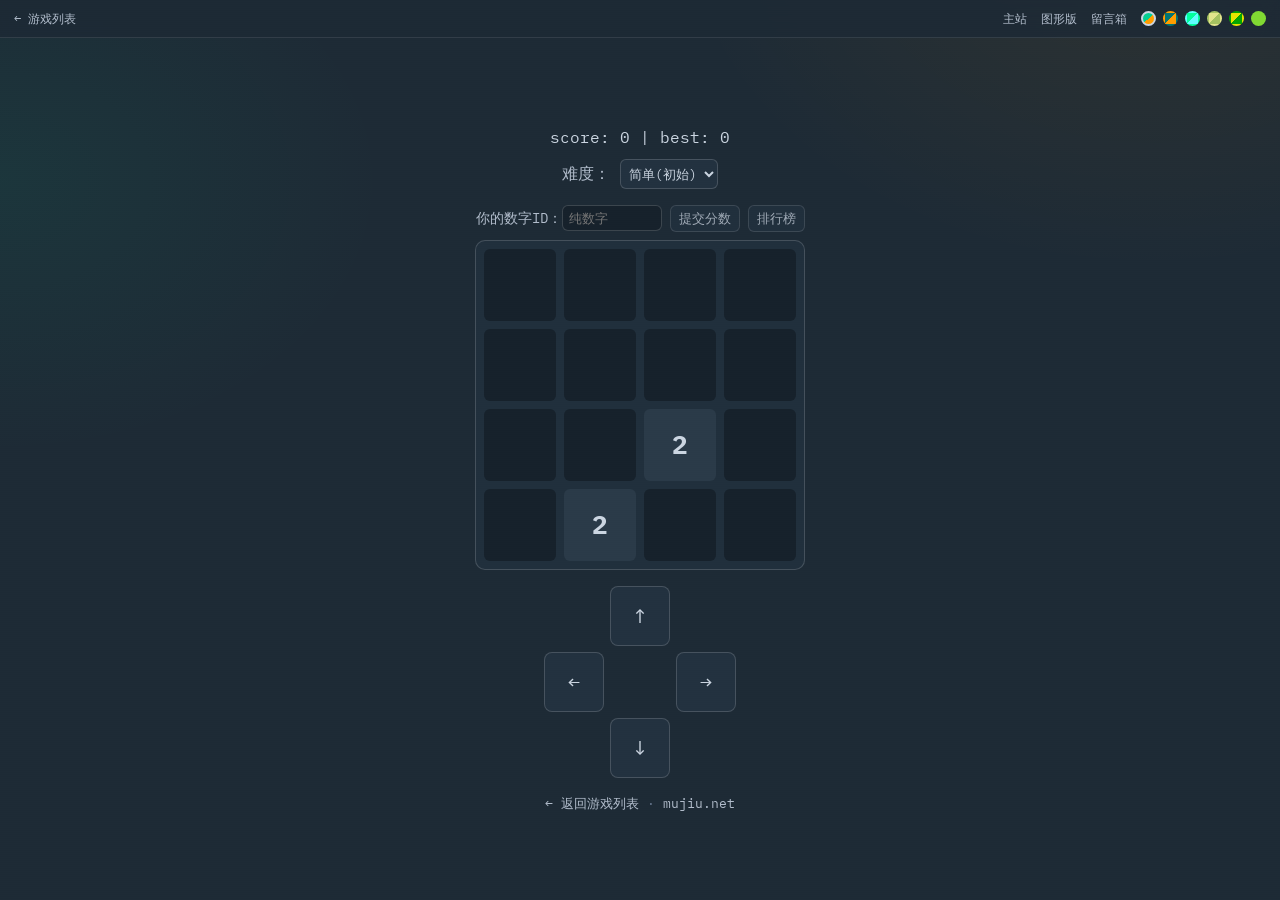
<file: 2048/index.html>
<!DOCTYPE html>
<html lang="zh-CN">
<head>
<meta charset="UTF-8">
<meta name="viewport" content="width=device-width, initial-scale=1.0, maximum-scale=1.0, user-scalable=no">
<title>2048 | visitor@game.mujiu.net</title>
<link rel="preconnect" href="https://fonts.googleapis.com">
<link rel="preconnect" href="https://fonts.gstatic.com" crossorigin>
<link rel="stylesheet" href="/theme.css?v=20260924">
<style>
*{margin:0;padding:0;box-sizing:border-box}
body{min-height:100vh;display:flex;flex-direction:column;align-items:center;justify-content:center;padding:56px 1rem 1rem}
.info{margin-bottom:.5rem;text-align:center}
.difficulty{margin-bottom:.5rem;color:var(--text-200)}
.difficulty select{background:var(--panel);color:var(--text-100);border:1px solid var(--line-strong);padding:4px;border-radius:6px;font-family:inherit}
.rank-area{margin:.5rem 0;font-size:14px;color:var(--text-200)}
.rank-area input{background:var(--body-2);color:var(--text-100);border:1px solid var(--line-strong);padding:3px 6px;width:100px;border-radius:6px;font-family:inherit}
.rank-area button{background:var(--panel);color:var(--text-100);border:1px solid var(--line-strong);padding:3px 8px;cursor:pointer;opacity:.75;border-radius:6px;font-family:inherit}
#board{display:grid;gap:8px;background:color-mix(in srgb,var(--panel) 78%,transparent);border:1px solid var(--line-strong);padding:8px;margin:0 auto;border-radius:10px}
.cell{width:72px;height:72px;background:var(--body-2);border-radius:6px;display:flex;align-items:center;justify-content:center;font-size:26px;font-weight:bold;color:var(--text-100)}
.ctrl{margin-top:1rem;display:grid;grid-template-columns:repeat(3,60px);gap:6px}
.ctrl button{width:60px;height:60px;border:1px solid var(--line-strong);background:var(--panel);color:var(--text-100);font-size:20px;border-radius:8px;cursor:pointer;font-family:inherit;transition:border-color .16s,color .16s}
.ctrl button:hover{border-color:var(--primary);color:var(--primary)}
.back{margin-top:1rem;color:var(--text-300);font-size:13px}
.back a{color:var(--text-200);text-decoration:none}
.back a:hover{color:var(--primary)}
@media (max-width:420px){.cell{width:min(70px,calc((100vw - 76px)/4));height:min(70px,calc((100vw - 76px)/4));font-size:20px}}
</style>
<script src="/theme.js?v=20260924"></script>
</head>
<body>
<div class="mj-top">
  <a href="/">← 游戏列表</a>
  <span class="sp"><a href="https://mujiu.net">主站</a><a href="https://gui.mujiu.net">图形版</a><a href="https://ask.mujiu.net">留言箱</a></span>
</div>
<div class="info">score: <span id="score">0</span> | best: <span id="localBest">0</span></div>
<div class="difficulty">难度：
    <select id="diff">
        <option value="1">简单(初始)</option>
        <option value="2">普通</option>
        <option value="3">困难</option>
    </select>
</div>
<div class="rank-area">
    你的数字ID：<input type="text" id="uid" placeholder="纯数字" maxlength="12">
    <button id="submitScore" disabled>提交分数</button>
    <button id="showRank" disabled>排行榜</button>
</div>
<div id="board"></div>
<div class="ctrl">
<div></div><button data-dir="up">↑</button><div></div>
<button data-dir="left">←</button><div></div><button data-dir="right">→</button>
<div></div><button data-dir="down">↓</button><div></div>
</div>
<div class="back"><a href="/">← 返回游戏列表</a> · <a href="https://mujiu.net">mujiu.net</a></div>
<script>
const scoreEl=document.getElementById('score'), bestEl=document.getElementById('localBest');
const diffSel=document.getElementById('diff'), boardEl=document.getElementById('board');
const uidInput=document.getElementById('uid');
const KEY='2048_best';
let best=Number(localStorage.getItem(KEY))||0; bestEl.textContent=best;
if(localStorage.getItem('game_uid')) uidInput.value=localStorage.getItem('game_uid');
let grid=[],score=0,size=4,fourChance=0.1,gameOver=false;

function cfg(v){
  if(v==='1'){size=4;fourChance=0.10;}
  else if(v==='2'){size=4;fourChance=0.25;}
  else{size=5;fourChance=0.25;}
}
function newCell(){return 0;}
function build(){
  grid=Array.from({length:size},()=>Array(size).fill(0));
  boardEl.style.gridTemplateColumns=`repeat(${size},auto)`;
  boardEl.innerHTML='';
  for(let i=0;i<size*size;i++){const d=document.createElement('div');d.className='cell';boardEl.appendChild(d);}
}
function cellColor(v){
  if(v===0)return '';
  const m={'2':'#2a3a48','4':'#35485a','8':'#2c6b58','16':'#2f8a68','32':'#35a87c','64':'#0fae7f','128':'#05CE91','256':'#FF9D00','512':'#f08c00','1024':'#e07b00','2048':'#FFD166'};
  return m[v]||'#FFD166';
}
function render(){
  for(let i=0;i<size;i++)for(let j=0;j<size;j++){
    const d=boardEl.children[i*size+j];
    d.textContent=grid[i][j]||'';
    d.style.background=cellColor(grid[i][j]);
  }
}
function spawn(){
  const empty=[];
  for(let i=0;i<size;i++)for(let j=0;j<size;j++)if(!grid[i][j])empty.push([i,j]);
  if(!empty.length)return false;
  const p=empty[Math.floor(Math.random()*empty.length)];
  grid[p[0]][p[1]]=Math.random()<fourChance?4:2;
  return true;
}
function slide(row){
  const arr=row.filter(v=>v);
  for(let i=0;i<arr.length-1;i++){
    if(arr[i]===arr[i+1]){arr[i]*=2;arr.splice(i+1,1);score+=arr[i];scoreEl.textContent=score;if(score>best){best=score;localStorage.setItem(KEY,best);bestEl.textContent=best;}}
  }
  while(arr.length<size)arr.push(0);
  return arr;
}
function move(dir){
  let moved=false;
  const before=JSON.stringify(grid);
  for(let k=0;k<size;k++){
    let row=[];
    for(let i=0;i<size;i++){
      const v = dir==='left'?grid[k][i]:dir==='right'?grid[k][size-1-i]:dir==='up'?grid[i][k]:grid[size-1-i][k];
      row.push(v);
    }
    row=slide(row);
    for(let i=0;i<size;i++){
      const v=row[i];
      if(dir==='left')grid[k][i]=v;else if(dir==='right')grid[k][size-1-i]=v;else if(dir==='up')grid[i][k]=v;else grid[size-1-i][k]=v;
    }
  }
  if(JSON.stringify(grid)!==before)moved=true;
  return moved;
}
function canMove(){
  for(let i=0;i<size;i++)for(let j=0;j<size;j++){
    if(!grid[i][j])return true;
    if(j+1<size&&grid[i][j]===grid[i][j+1])return true;
    if(i+1<size&&grid[i][j]===grid[i+1][j])return true;
  }
  return false;
}
function restart(){
  cfg(diffSel.value);score=0;scoreEl.textContent=0;gameOver=false;build();
  spawn();spawn();render();
}
function act(dir){
  if(gameOver)return;
  if(move(dir)){spawn();render();if(!canMove()){gameOver=true;alert('game over! refresh to restart');}}
  else render();
}
restart();
diffSel.onchange=restart;
document.querySelectorAll('[data-dir]').forEach(b=>b.onclick=()=>act(b.dataset.dir));
document.addEventListener('keydown',e=>{
  const m={ArrowUp:'up',ArrowDown:'down',ArrowLeft:'left',ArrowRight:'right'};
  if(m[e.key]){e.preventDefault();act(m[e.key]);}
});
let tsx=0,tsy=0;
document.addEventListener('touchstart',e=>{const t=e.touches[0];tsx=t.clientX;tsy=t.clientY;},{passive:true});
document.addEventListener('touchend',e=>{
  const t=e.changedTouches[0];
  const dx=t.clientX-tsx, dy=t.clientY-tsy;
  if(Math.abs(dx)<24&&Math.abs(dy)<24)return;
  act(Math.abs(dx)>Math.abs(dy)?(dx>0?'right':'left'):(dy>0?'down':'up'));
},{passive:true});
</script>
</body>
</html>
</file>
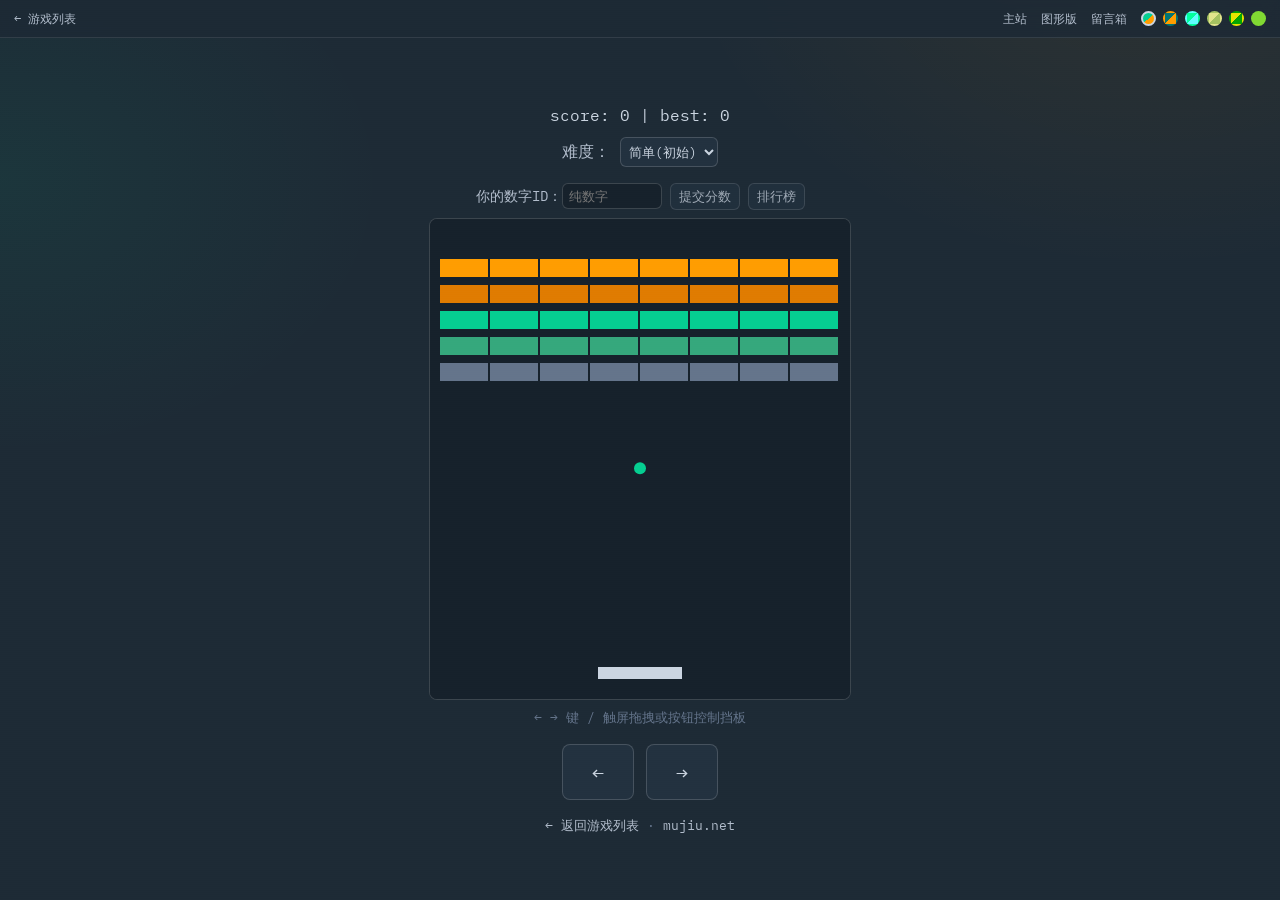
<file: breakout/index.html>
<!DOCTYPE html>
<html lang="zh-CN">
<head>
<meta charset="UTF-8">
<meta name="viewport" content="width=device-width, initial-scale=1.0, maximum-scale=1.0, user-scalable=no">
<title>breakout | visitor@game.mujiu.net</title>
<link rel="preconnect" href="https://fonts.googleapis.com">
<link rel="preconnect" href="https://fonts.gstatic.com" crossorigin>
<link rel="stylesheet" href="/theme.css?v=20260924">
<style>
*{margin:0;padding:0;box-sizing:border-box}
body{min-height:100vh;display:flex;flex-direction:column;align-items:center;justify-content:center;padding:56px 1rem 1rem;touch-action:manipulation}
#game{border:1px solid var(--line-strong);background:var(--body-2);max-width:100%;cursor:pointer;touch-action:none;border-radius:8px}
.info{margin-bottom:.5rem;text-align:center}
.difficulty{margin-bottom:.5rem;color:var(--text-200)}
.difficulty select{background:var(--panel);color:var(--text-100);border:1px solid var(--line-strong);padding:4px;border-radius:6px;font-family:inherit}
.rank-area{margin:.5rem 0;font-size:14px;color:var(--text-200)}
.rank-area input{background:var(--body-2);color:var(--text-100);border:1px solid var(--line-strong);padding:3px 6px;width:100px;border-radius:6px;font-family:inherit}
.rank-area button{background:var(--panel);color:var(--text-100);border:1px solid var(--line-strong);padding:3px 8px;cursor:pointer;opacity:.75;border-radius:6px;font-family:inherit}
.tip{margin-top:.5rem;color:var(--text-300);font-size:13px}
.ctrl{margin-top:1rem;display:grid;grid-template-columns:repeat(2,72px);gap:12px}
.ctrl button{width:72px;height:56px;border:1px solid var(--line-strong);background:var(--panel);color:var(--text-100);font-size:20px;border-radius:8px;cursor:pointer;font-family:inherit;transition:border-color .16s,color .16s}
.ctrl button:hover{border-color:var(--primary);color:var(--primary)}
.back{margin-top:1rem;color:var(--text-300);font-size:13px}
.back a{color:var(--text-200);text-decoration:none}
.back a:hover{color:var(--primary)}
</style>
<script src="/theme.js?v=20260924"></script>
</head>
<body>
<div class="mj-top">
  <a href="/">← 游戏列表</a>
  <span class="sp"><a href="https://mujiu.net">主站</a><a href="https://gui.mujiu.net">图形版</a><a href="https://ask.mujiu.net">留言箱</a></span>
</div>
<div class="info">score: <span id="score">0</span> | best: <span id="localBest">0</span></div>
<div class="difficulty">难度：
    <select id="diff">
        <option value="1">简单(初始)</option>
        <option value="2">普通</option>
        <option value="3">困难</option>
    </select>
</div>
<div class="rank-area">
    你的数字ID：<input type="text" id="uid" placeholder="纯数字" maxlength="12">
    <button id="submitScore" disabled>提交分数</button>
    <button id="showRank" disabled>排行榜</button>
</div>
<canvas id="game"></canvas>
<div class="tip">← → 键 / 触屏拖拽或按钮控制挡板</div>
<div class="ctrl">
<button data-op="left">←</button>
<button data-op="right">→</button>
</div>
<div class="back"><a href="/">← 返回游戏列表</a> · <a href="https://mujiu.net">mujiu.net</a></div>
<script>
const canvas=document.getElementById('game'),ctx=canvas.getContext('2d');
const scoreEl=document.getElementById('score'),bestEl=document.getElementById('localBest');
const diffSel=document.getElementById('diff'),uidInput=document.getElementById('uid');
const KEY='breakout_best';
let best=Number(localStorage.getItem(KEY))||0;bestEl.textContent=best;
if(localStorage.getItem('game_uid'))uidInput.value=localStorage.getItem('game_uid');
const W=Math.min(420,window.innerWidth-24),H=480;
canvas.width=W;canvas.height=H;
const PW=84,PH=12,BR=6,ROWS=5,COLS=8;
const BW=(W-20)/COLS,BH=20;
let paddleX,ball,bricks,score,loop,speed,alive,won;
const BCOLORS=['#FF9D00','#e07b00','#05CE91','#35a87c','#64748b'];
function cfg(v){speed=v==='1'?2.4:v==='2'?3.3:4.2;}
function reset(){
  paddleX=(W-PW)/2;
  ball={x:W/2,y:H-70,vx:0,vy:-speed}; // 开局垂直向上，速度恒= speed
  bricks=[];
  for(let r=0;r<ROWS;r++)for(let c=0;c<COLS;c++)bricks.push({x:10+c*BW,y:40+r*(BH+6),w:BW-2,h:BH-2,alive:true,color:BCOLORS[r]});
  score=0;scoreEl.textContent=0;alive=true;won=false;
}
// 归一化：保证任意碰撞后球速幅值恒等于 speed，轨迹稳定不漂
function normalize(vx,vy){
  const m=Math.hypot(vx,vy)||1;
  return [vx/m*speed,vy/m*speed];
}
function saveBest(){if(score>best){best=score;localStorage.setItem(KEY,best);bestEl.textContent=best;}}
function update(){
  ball.x+=ball.vx;ball.y+=ball.vy;
  if(ball.x-BR<0){ball.x=BR;ball.vx=Math.abs(ball.vx);}
  if(ball.x+BR>W){ball.x=W-BR;ball.vx=-Math.abs(ball.vx);}
  if(ball.y-BR<0){ball.y=BR;ball.vy=Math.abs(ball.vy);}
  if(ball.y+BR>H){
    alive=false;clearInterval(loop);saveBest();
    alert('game over! refresh to restart');
    return;
  }
  // 挡板碰撞：角度限制在 ±60°，速度恒定
  if(ball.vy>0&&ball.y+BR>=H-PH-20&&ball.y+BR<=H-PH-8&&ball.x>=paddleX-BR&&ball.x<=paddleX+PW+BR){
    const rel=(ball.x-(paddleX+PW/2))/(PW/2); // -1..1
    const maxA=Math.PI/3;                     // 60°
    const ang=rel*maxA;
    ball.vx=speed*Math.sin(ang);
    ball.vy=-Math.abs(speed*Math.cos(ang));
  }
  // 砖块碰撞：反弹并保持速度恒定
  for(const b of bricks){
    if(!b.alive)continue;
    if(ball.x+BR>b.x&&ball.x-BR<b.x+b.w&&ball.y+BR>b.y&&ball.y-BR<b.y+b.h){
      b.alive=false;
      // 根据击打方向翻转
      const fromLeft=ball.vx>0,fromTop=ball.vy>0;
      ball.vy=-ball.vy;
      if(fromLeft!==fromTop===false){} // no-op placeholder
      const [nvx,nvy]=normalize(ball.vx,ball.vy);
      ball.vx=nvx;ball.vy=nvy;
      score+=10;scoreEl.textContent=score;saveBest();
    }
  }
  if(bricks.every(b=>!b.alive)){
    alive=false;clearInterval(loop);won=true;saveBest();
    alert('全部击碎！本局 '+score+' 分');
    return;
  }
}
function draw(){
  ctx.fillStyle='#16212b';ctx.fillRect(0,0,W,H);
  ctx.fillStyle='#cbd5e1';ctx.fillRect(paddleX,H-PH-20,PW,PH);
  ctx.fillStyle='#05CE91';ctx.beginPath();ctx.arc(ball.x,ball.y,BR,0,Math.PI*2);ctx.fill();
  bricks.forEach(b=>{if(b.alive){ctx.fillStyle=b.color;ctx.fillRect(b.x,b.y,b.w,b.h);}});
}
function tick(){update();draw();}
function start(){clearInterval(loop);cfg(diffSel.value);reset();draw();loop=setInterval(tick,1000/60);}
start();
diffSel.onchange=start;
function movePaddle(dir){paddleX+=dir;if(paddleX<0)paddleX=0;if(paddleX>W-PW)paddleX=W-PW;}
document.addEventListener('keydown',e=>{
  if(e.key==='ArrowLeft')movePaddle(-18);
  if(e.key==='ArrowRight')movePaddle(18);
});
document.querySelectorAll('[data-op]').forEach(b=>{
  b.addEventListener('pointerdown',()=>{
    const step=b.dataset.op==='left'?-14:14;
    const iv=setInterval(()=>movePaddle(step),40);
    const stop=()=>clearInterval(iv);
    b.addEventListener('pointerup',stop,{once:true});
    b.addEventListener('pointerleave',stop,{once:true});
  });
});
let drag=false;
canvas.addEventListener('pointerdown',e=>{drag=true;});
window.addEventListener('pointermove',e=>{
  if(!drag)return;
  const rect=canvas.getBoundingClientRect();
  const mx=(e.clientX-rect.left)*(W/rect.width);
  paddleX=mx-PW/2;
  if(paddleX<0)paddleX=0;if(paddleX>W-PW)paddleX=W-PW;
});
window.addEventListener('pointerup',()=>drag=false);
</script>
</body>
</html>
</file>
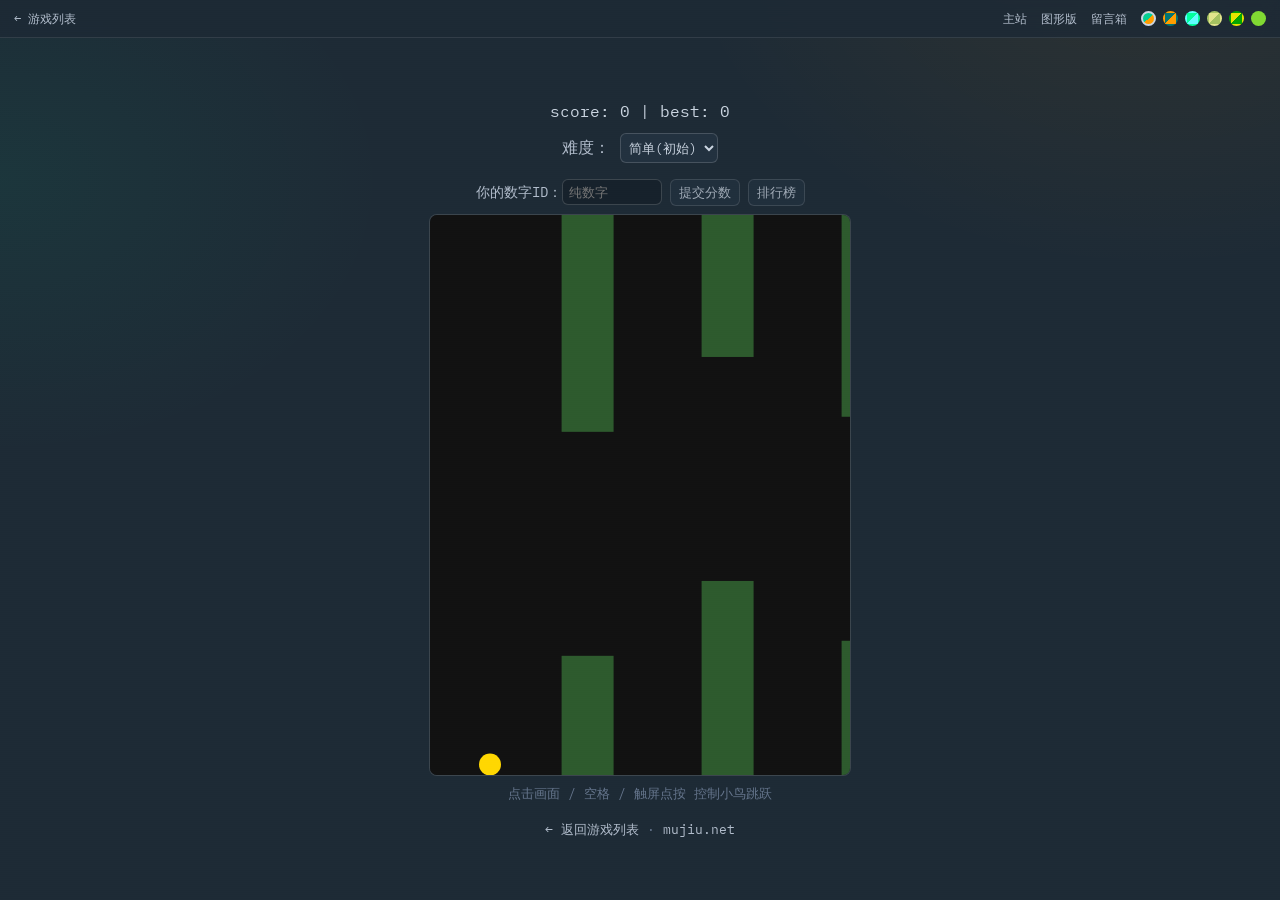
<file: flappy/index.html>
<!DOCTYPE html>
<html lang="zh-CN">
<head>
<meta charset="UTF-8">
<meta name="viewport" content="width=device-width, initial-scale=1.0, maximum-scale=1.0, user-scalable=no">
<title>flappy | visitor@game.mujiu.net</title>
<link rel="preconnect" href="https://fonts.googleapis.com">
<link rel="preconnect" href="https://fonts.gstatic.com" crossorigin>
<link rel="stylesheet" href="/theme.css?v=20260924">
<style>
*{margin:0;padding:0;box-sizing:border-box}
body{min-height:100vh;display:flex;flex-direction:column;align-items:center;justify-content:center;padding:56px 1rem 1rem;touch-action:manipulation}
#game{border:1px solid var(--line-strong);background:var(--body-2);max-width:100%;cursor:pointer;border-radius:8px}
.info{margin-bottom:.5rem;text-align:center}
.difficulty{margin-bottom:.5rem;color:var(--text-200)}
.difficulty select{background:var(--panel);color:var(--text-100);border:1px solid var(--line-strong);padding:4px;border-radius:6px;font-family:inherit}
.rank-area{margin:.5rem 0;font-size:14px;color:var(--text-200)}
.rank-area input{background:var(--body-2);color:var(--text-100);border:1px solid var(--line-strong);padding:3px 6px;width:100px;border-radius:6px;font-family:inherit}
.rank-area button{background:var(--panel);color:var(--text-100);border:1px solid var(--line-strong);padding:3px 8px;cursor:pointer;opacity:.75;border-radius:6px;font-family:inherit}
.tip{margin-top:.5rem;color:var(--text-300);font-size:13px}
.back{margin-top:1rem;color:var(--text-300);font-size:13px}
.back a{color:var(--text-200);text-decoration:none}
.back a:hover{color:var(--primary)}
</style>
<script src="/theme.js?v=20260924"></script>
</head>
<body>
<div class="mj-top">
  <a href="/">← 游戏列表</a>
  <span class="sp"><a href="https://mujiu.net">主站</a><a href="https://gui.mujiu.net">图形版</a><a href="https://ask.mujiu.net">留言箱</a></span>
</div>
<div class="info">score: <span id="score">0</span> | best: <span id="localBest">0</span></div>
<div class="difficulty">难度：
    <select id="diff">
        <option value="1">简单(初始)</option>
        <option value="2">普通</option>
        <option value="3">困难</option>
    </select>
</div>
<div class="rank-area">
    你的数字ID：<input type="text" id="uid" placeholder="纯数字" maxlength="12">
    <button id="submitScore" disabled>提交分数</button>
    <button id="showRank" disabled>排行榜</button>
</div>
<canvas id="game"></canvas>
<div class="tip">点击画面 / 空格 / 触屏点按 控制小鸟跳跃</div>
<div class="back"><a href="/">← 返回游戏列表</a> · <a href="https://mujiu.net">mujiu.net</a></div>
<script>
const canvas=document.getElementById('game'),ctx=canvas.getContext('2d');
const scoreEl=document.getElementById('score'),bestEl=document.getElementById('localBest');
const diffSel=document.getElementById('diff'),uidInput=document.getElementById('uid');
const KEY='flappy_best';
let best=Number(localStorage.getItem(KEY))||0;bestEl.textContent=best;
if(localStorage.getItem('game_uid'))uidInput.value=localStorage.getItem('game_uid');
const W=Math.min(420,window.innerWidth-24),H=Math.min(560,window.innerHeight-260);
canvas.width=W;canvas.height=H;
let bird, pipes, score, loop, speed, gap, gravity, jumpV, alive;
const PIPE_W=52;

// 难度配置：速度越来越快、缝越来越窄，但跳跃高度始终匹配缝隙，
// 保证任意难度下"钻缝"物理上都是可行的
function cfg(v){
  if(v==='1'){speed=1.6;gap=0.40;gravity=0.22;jumpV=-6.4;}
  else if(v==='2'){speed=2.2;gap=0.36;gravity=0.26;jumpV=-6.8;}
  else{speed=2.8;gap=0.32;gravity=0.29;jumpV=-7.2;}
}
function reset(){
  bird={x:60,y:H/2,vy:0,r:11};
  pipes=[];score=0;scoreEl.textContent=0;alive=true;
  for(let i=0;i<3;i++)pipes.push(newPipe(i*(W/3)+W/2));
}
function newPipe(x){
  const gw=H*gap;
  const top=Math.random()*(H-gw-80)+40;
  return {x,top,bottom:top+gw,scored:false};
}
function jump(){if(alive)bird.vy=jumpV;}
function update(){
  bird.vy+=gravity;bird.y+=bird.vy;
  pipes.forEach(p=>{p.x-=speed;
    if(!p.scored&&p.x+PIPE_W<bird.x){p.scored=true;score++;scoreEl.textContent=score;
      if(score>best){best=score;localStorage.setItem(KEY,best);bestEl.textContent=best;}}});
  if(pipes[pipes.length-1].x<W-120)pipes.push(newPipe(pipes[pipes.length-1].x+W/2));
  if(pipes[0].x+PIPE_W<0)pipes.shift();
  const hitGround=bird.y+bird.r>H-2;
  const hitCeil=bird.y-bird.r<0;
  let hitPipe=false;
  for(const p of pipes){
    if(bird.x+bird.r>p.x&&bird.x-bird.r<p.x+PIPE_W){
      if(bird.y-bird.r<p.top||bird.y+bird.r>p.bottom){hitPipe=true;break;}
    }
  }
  if(hitGround||hitCeil||hitPipe){
    alive=false;clearInterval(loop);
    if(score>best){best=score;localStorage.setItem(KEY,best);bestEl.textContent=best;}
    alert('game over! refresh to restart');
    return;
  }
}
function draw(){
  ctx.fillStyle='#111';ctx.fillRect(0,0,W,H);
  ctx.fillStyle='#2d5a2d';
  pipes.forEach(p=>{ctx.fillRect(p.x,0,PIPE_W,p.top);ctx.fillRect(p.x,p.bottom,PIPE_W,H-p.bottom);});
  ctx.fillStyle='#ffd700';ctx.beginPath();ctx.arc(bird.x,bird.y,bird.r,0,Math.PI*2);ctx.fill();
}
function tick(){update();draw();}
function start(){
  clearInterval(loop);cfg(diffSel.value);reset();draw();
  loop=setInterval(tick,1000/60);
}
start();
diffSel.onchange=start;
canvas.addEventListener('pointerdown',jump);
document.addEventListener('keydown',e=>{if(e.key===' '||e.key==='ArrowUp'){e.preventDefault();jump();}});
</script>
</body>
</html>
</file>
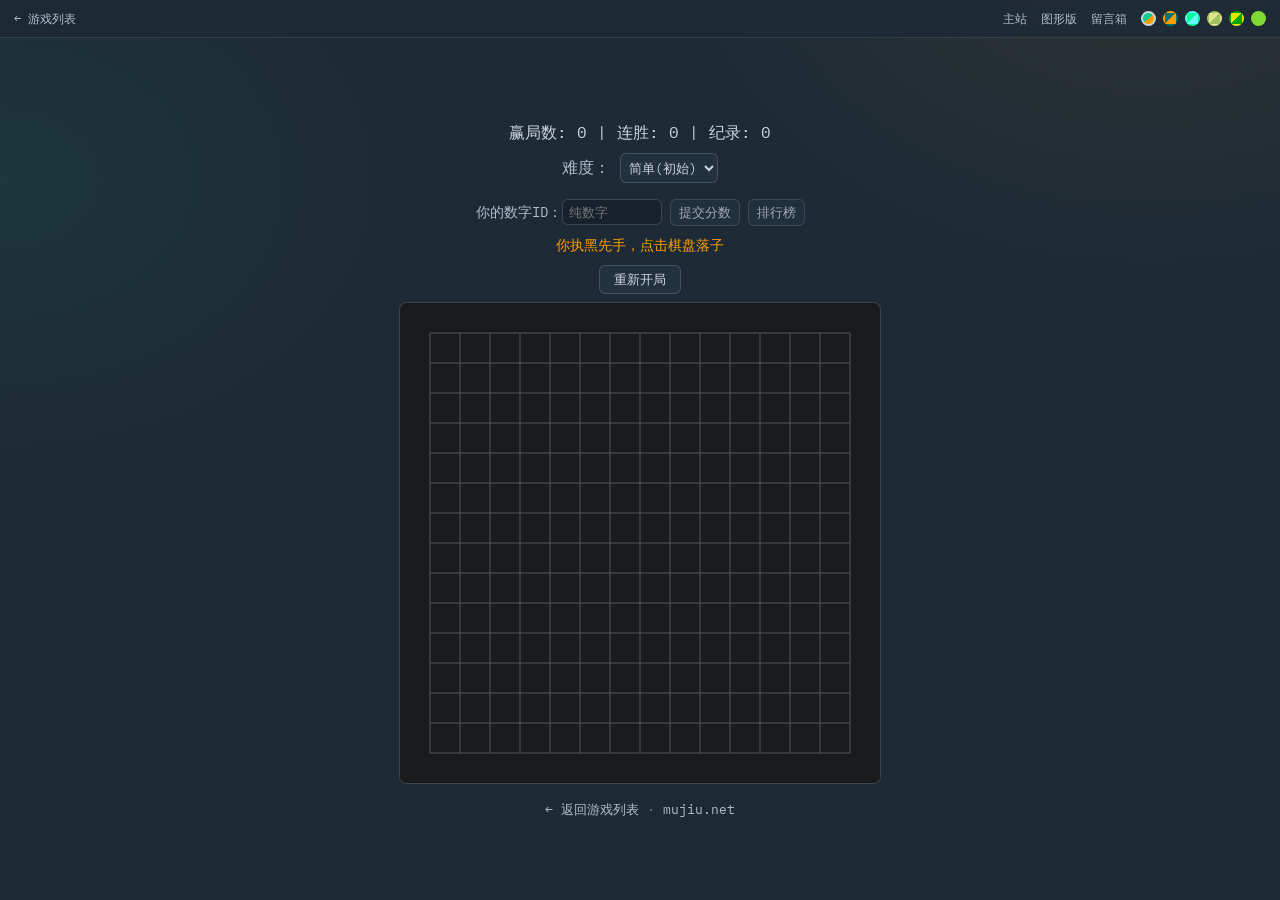
<file: gobang/index.html>
<!DOCTYPE html>
<html lang="zh-CN">
<head>
<meta charset="UTF-8">
<meta name="viewport" content="width=device-width, initial-scale=1.0, maximum-scale=1.0, user-scalable=no">
<title>gobang | visitor@game.mujiu.net</title>
<link rel="preconnect" href="https://fonts.googleapis.com">
<link rel="preconnect" href="https://fonts.gstatic.com" crossorigin>
<link rel="stylesheet" href="/theme.css?v=20260924">
<style>
*{margin:0;padding:0;box-sizing:border-box}
body{min-height:100vh;display:flex;flex-direction:column;align-items:center;justify-content:center;padding:56px 1rem 1rem;touch-action:manipulation}
#game{border:1px solid var(--line-strong);background:var(--body-2);max-width:100%;cursor:pointer;touch-action:none;border-radius:8px}
.info{margin-bottom:.5rem;text-align:center}
.difficulty{margin-bottom:.5rem;color:var(--text-200)}
.difficulty select{background:var(--panel);color:var(--text-100);border:1px solid var(--line-strong);padding:4px;border-radius:6px;font-family:inherit}
.rank-area{margin:.5rem 0;font-size:14px;color:var(--text-200)}
.rank-area input{background:var(--body-2);color:var(--text-100);border:1px solid var(--line-strong);padding:3px 6px;width:100px;border-radius:6px;font-family:inherit}
.rank-area button{background:var(--panel);color:var(--text-100);border:1px solid var(--line-strong);padding:3px 8px;cursor:pointer;opacity:.75;border-radius:6px;font-family:inherit}
.status{margin-bottom:.5rem;color:var(--secondary);font-size:14px}
.newbtn{margin-bottom:.5rem}
.newbtn button{background:var(--panel);color:var(--text-100);border:1px solid var(--line-strong);padding:4px 14px;cursor:pointer;border-radius:6px;font-family:inherit;transition:border-color .16s,color .16s}
.newbtn button:hover{border-color:var(--primary);color:var(--primary)}
.back{margin-top:1rem;color:var(--text-300);font-size:13px}
.back a{color:var(--text-200);text-decoration:none}
.back a:hover{color:var(--primary)}
</style>
<script src="/theme.js?v=20260924"></script>
</head>
<body>
<div class="mj-top">
  <a href="/">← 游戏列表</a>
  <span class="sp"><a href="https://mujiu.net">主站</a><a href="https://gui.mujiu.net">图形版</a><a href="https://ask.mujiu.net">留言箱</a></span>
</div>
<div class="info">赢局数: <span id="score">0</span> | 连胜: <span id="streak">0</span> | 纪录: <span id="localBest">0</span></div>
<div class="difficulty">难度：
    <select id="diff">
        <option value="1">简单(初始)</option>
        <option value="2">普通</option>
        <option value="3">困难</option>
        <option value="4">大师</option>
    </select>
</div>
<div class="rank-area">
    你的数字ID：<input type="text" id="uid" placeholder="纯数字" maxlength="12">
    <button id="submitScore" disabled>提交分数</button>
    <button id="showRank" disabled>排行榜</button>
</div>
<div class="status" id="status">你执黑先手，点击棋盘落子</div>
<div class="newbtn"><button id="newGame">重新开局</button></div>
<canvas id="game"></canvas>
<div class="back"><a href="/">← 返回游戏列表</a> · <a href="https://mujiu.net">mujiu.net</a></div>
<script>
const canvas=document.getElementById('game'),ctx=canvas.getContext('2d');
const scoreEl=document.getElementById('score'),bestEl=document.getElementById('localBest');
const streakEl=document.getElementById('streak');
const diffSel=document.getElementById('diff'),uidInput=document.getElementById('uid');
const statusEl=document.getElementById('status');
const KEY='gobang_streak';   // ✅ 现在纪录的是最高连胜
let best=Number(localStorage.getItem(KEY))||0;bestEl.textContent=best;
if(localStorage.getItem('game_uid'))uidInput.value=localStorage.getItem('game_uid');
const N=15;
const SIZE=Math.min(480,window.innerWidth-24);
const M=30,CELL=(SIZE-2*M)/(N-1);
canvas.width=SIZE;canvas.height=SIZE;
let board,turn,gameOver;
let wins=0,streak=0;         // ✅ 赢局数 + 当前连胜
function reset(){
  board=Array.from({length:N},()=>Array(N).fill(0));
  turn=1;gameOver=false;
  statusEl.textContent='你执黑先手，点击棋盘落子';
  draw();
}
function recordWin(){
  wins++;streak++;
  scoreEl.textContent=wins;streakEl.textContent=streak;
  if(streak>best){best=streak;localStorage.setItem(KEY,best);bestEl.textContent=best;}
}
function recordLose(){streak=0;streakEl.textContent=0;}
function draw(){
  ctx.fillStyle='#181a1c';ctx.fillRect(0,0,SIZE,SIZE);
  ctx.strokeStyle='#555';ctx.lineWidth=1;
  for(let i=0;i<N;i++){
    ctx.beginPath();ctx.moveTo(M+i*CELL,M);ctx.lineTo(M+i*CELL,SIZE-M);ctx.stroke();
    ctx.beginPath();ctx.moveTo(M,M+i*CELL);ctx.lineTo(SIZE-M,M+i*CELL);ctx.stroke();
  }
  for(let i=0;i<N;i++)for(let j=0;j<N;j++){
    if(board[i][j]===1){ctx.fillStyle='#fff';ctx.beginPath();ctx.arc(M+j*CELL,M+i*CELL,CELL*0.38,0,Math.PI*2);ctx.fill();}
    if(board[i][j]===2){ctx.fillStyle='#333';ctx.beginPath();ctx.arc(M+j*CELL,M+i*CELL,CELL*0.38,0,Math.PI*2);ctx.fill();ctx.strokeStyle='#fff';ctx.lineWidth=1;ctx.stroke();}
  }
}
function inB(x,y){return x>=0&&x<N&&y>=0&&y<N;}
function checkWin(r,c,p){
  const dirs=[[1,0],[0,1],[1,1],[1,-1]];
  for(const [dx,dy] of dirs){
    let cnt=1;
    for(let i=1;i<5;i++){const nr=r+dx*i,nc=c+dy*i;if(!inB(nr,nc)||board[nr][nc]!==p)break;cnt++;}
    for(let i=1;i<5;i++){const nr=r-dx*i,nc=c-dy*i;if(!inB(nr,nc)||board[nr][nc]!==p)break;cnt++;}
    if(cnt>=5)return true;
  }
  return false;
}
function lineScore(n){if(n>=5)return 100000;if(n===4)return 10000;if(n===3)return 800;if(n===2)return 100;return 10;}
function countScore(r,c,p){
  const dirs=[[1,0],[0,1],[1,1],[1,-1]];
  let total=0;
  for(const [dx,dy] of dirs){
    let cnt=1;
    for(let i=1;i<5;i++){const nr=r+dx*i,nc=c+dy*i;if(!inB(nr,nc)||board[nr][nc]!==p)break;cnt++;}
    for(let i=1;i<5;i++){const nr=r-dx*i,nc=c-dy*i;if(!inB(nr,nc)||board[nr][nc]!==p)break;cnt++;}
    total+=lineScore(cnt);
  }
  return total;
}
function shapeScore(cnt,open){
  if(cnt>=5)return 1000000;
  if(open===2){
    if(cnt===4)return 500000;
    if(cnt===3)return 50000;
    if(cnt===2)return 2000;
    return 200;
  }
  if(open===1){
    if(cnt===4)return 30000;
    if(cnt===3)return 3000;
    if(cnt===2)return 300;
    return 30;
  }
  return 0;
}
function patternScore(r,c,p){
  const dirs=[[1,0],[0,1],[1,1],[1,-1]];
  let total=0;
  for(const [dx,dy] of dirs){
    let cnt=1,openEnds=0;
    let i=1;while(inB(r+dx*i,c+dy*i)&&board[r+dx*i][c+dy*i]===p)i++;
    if(inB(r+dx*i,c+dy*i)&&board[r+dx*i][c+dy*i]===0)openEnds++;
    cnt+=i-1;
    i=1;while(inB(r-dx*i,c-dy*i)&&board[r-dx*i][c-dy*i]===p)i++;
    if(inB(r-dx*i,c-dy*i)&&board[r-dx*i][c-dy*i]===0)openEnds++;
    cnt+=i-1;
    total+=shapeScore(cnt,openEnds);
  }
  return total;
}
function aiMove(){
  let bestScore=-1,bestR=-1,bestC=-1;
  const diff=diffSel.value;
  for(let r=0;r<N;r++)for(let c=0;c<N;c++){
    if(board[r][c]!==0)continue;
    let s;
    if(diff==='1'){s=Math.random()*1000;}
    else if(diff==='2'){s=Math.max(countScore(r,c,2),countScore(r,c,1));}
    else if(diff==='3'){s=countScore(r,c,2)*1.15+countScore(r,c,1);}
    else{s=patternScore(r,c,2)+patternScore(r,c,1)*1.05;}
    if(s>bestScore){bestScore=s;bestR=r;bestC=c;}
  }
  return [bestR,bestC];
}
function doMove(r,c,p){
  board[r][c]=p;
  draw();
  if(checkWin(r,c,p)){
    gameOver=true;
    if(p===1){recordWin();statusEl.textContent='你赢了！点击重新开局';}
    else{recordLose();statusEl.textContent='AI 赢了！点击重新开局';}
    return;
  }
  if(board.every(row=>row.every(v=>v!==0))){gameOver=true;recordLose();statusEl.textContent='平局！点击重新开局';return;}
}
canvas.addEventListener('pointerdown',e=>{
  if(gameOver)return;
  const rect=canvas.getBoundingClientRect();
  const x=(e.clientX-rect.left)*(SIZE/rect.width);
  const y=(e.clientY-rect.top)*(SIZE/rect.height);
  const c=Math.round((x-M)/CELL),r=Math.round((y-M)/CELL);
  if(!inB(r,c)||board[r][c]!==0)return;
  doMove(r,c,1);
  if(gameOver)return;
  statusEl.textContent='AI 思考中...';
  setTimeout(()=>{
    if(gameOver)return;
    const [ar,ac]=aiMove();
    if(ar>=0)doMove(ar,ac,2);
    if(!gameOver)statusEl.textContent='你执黑先手，点击棋盘落子';
  },150);
});
document.getElementById('newGame').onclick=reset;
reset();
</script>
</body>
</html>
</file>
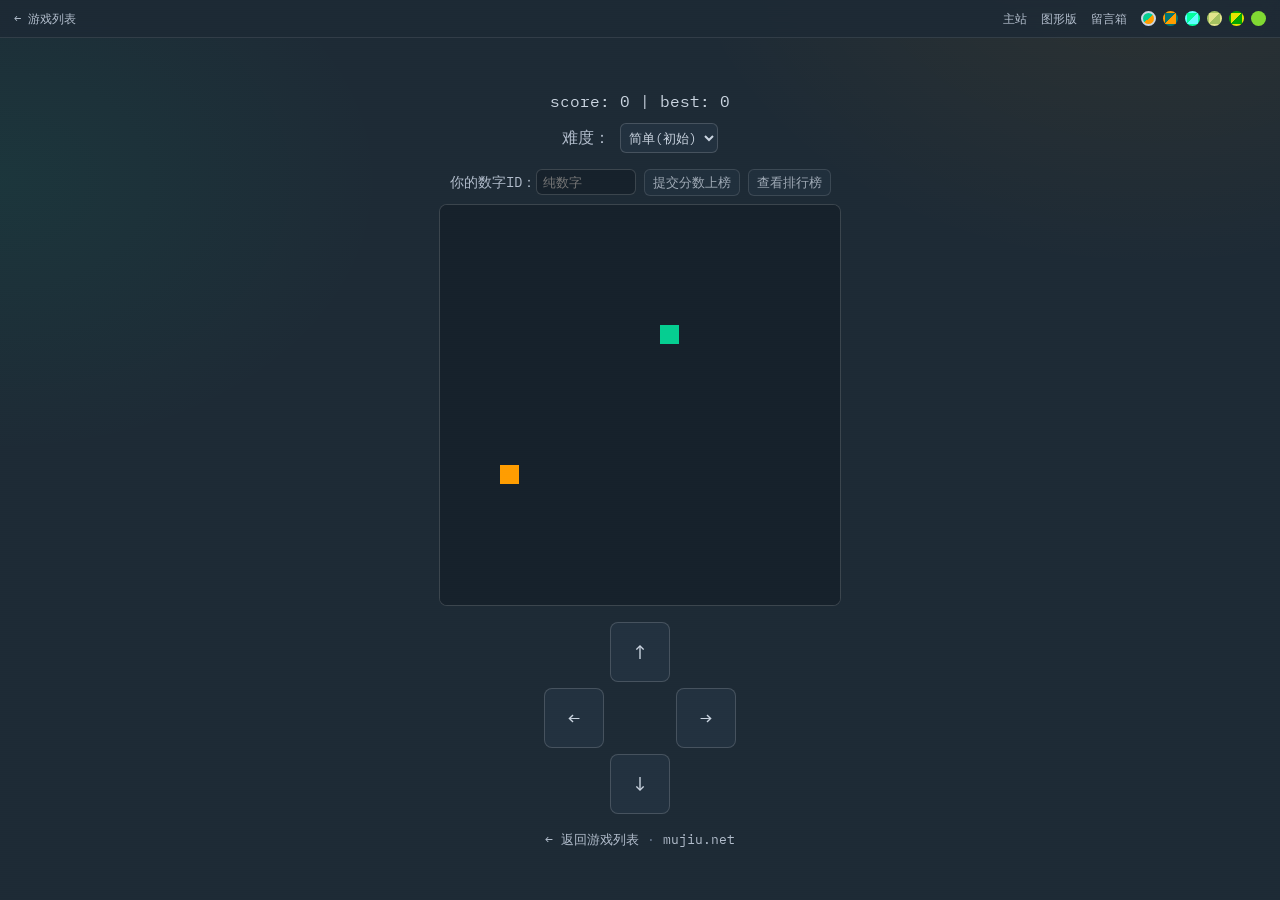
<file: snake/index.html>
<!DOCTYPE html>
<html lang="zh-CN">
<head>
<meta charset="UTF-8">
<meta name="viewport" content="width=device-width, initial-scale=1.0, maximum-scale=1.0, user-scalable=no">
<title>snake | visitor@game.mujiu.net</title>
<link rel="preconnect" href="https://fonts.googleapis.com">
<link rel="preconnect" href="https://fonts.gstatic.com" crossorigin>
<link rel="stylesheet" href="/theme.css?v=20260924">
<style>
*{margin:0;padding:0;box-sizing:border-box}
body{
  min-height:100vh;
  display:flex;
  flex-direction:column;
  align-items:center;
  justify-content:center;
  padding:56px 1rem 1rem;
}
#game{
  border:1px solid var(--line-strong);
  background:var(--body-2);
  max-width:100%;
  border-radius:8px;
}
.info{
  margin-bottom:0.5rem;
  text-align:center;
}
.difficulty{
  margin-bottom:0.5rem;
  color:var(--text-200);
}
.difficulty select{
  background:var(--panel);
  color:var(--text-100);
  border:1px solid var(--line-strong);
  padding:4px;
  border-radius:6px;
  font-family:inherit;
}
.rank-area{
  margin:0.5rem 0;
  font-size:14px;
  color:var(--text-200);
}
.rank-area input{
  background:var(--body-2);
  color:var(--text-100);
  border:1px solid var(--line-strong);
  padding:3px 6px;
  width:100px;
  border-radius:6px;
  font-family:inherit;
}
.rank-area button{
  background:var(--panel);
  color:var(--text-100);
  border:1px solid var(--line-strong);
  padding:3px 8px;
  cursor:pointer;
  opacity:.75;
  border-radius:6px;
  font-family:inherit;
}
.ctrl{
  margin-top:1rem;
  display:grid;
  grid-template-columns: repeat(3,60px);
  gap:6px;
}
.ctrl button{
  width:60px;height:60px;
  border:1px solid var(--line-strong);
  background:var(--panel);
  color:var(--text-100);
  font-size:20px;
  border-radius:8px;
  font-family:inherit;
  transition:border-color .16s,color .16s;
}
.ctrl button:hover{border-color:var(--primary);color:var(--primary)}
.back{
  margin-top:1rem;
  color:var(--text-300);
  font-size:13px;
}
.back a{color:var(--text-200);text-decoration:none}
.back a:hover{color:var(--primary)}
</style>
<script src="/theme.js?v=20260924"></script>
</head>
<body>
<div class="mj-top">
  <a href="/">← 游戏列表</a>
  <span class="sp"><a href="https://mujiu.net">主站</a><a href="https://gui.mujiu.net">图形版</a><a href="https://ask.mujiu.net">留言箱</a></span>
</div>
<div class="info">score: <span id="score">0</span> | best: <span id="localBest">0</span></div>
<div class="difficulty">难度：
    <select id="diff">
        <option value="180">简单(初始)</option>
        <option value="120">普通</option>
        <option value="70">困难</option>
    </select>
</div>
<div class="rank-area">
    你的数字ID：<input type="text" id="uid" placeholder="纯数字" maxlength="12">
    <button id="submitScore">提交分数上榜</button>
    <button id="showRank">查看排行榜</button>
</div>
<canvas id="game"></canvas>
<div class="ctrl">
<div></div>
<button data-dir="up">↑</button>
<div></div>
<button data-dir="left">←</button>
<div></div>
<button data-dir="right">→</button>
<div></div>
<button data-dir="down">↓</button>
<div></div>
</div>
<div class="back"><a href="/">← 返回游戏列表</a> · <a href="https://mujiu.net">mujiu.net</a></div>
<script>
const canvas = document.getElementById('game');
const ctx = canvas.getContext('2d');
const scoreEl = document.getElementById('score');
const localBestEl = document.getElementById('localBest');
const diffSelect = document.getElementById('diff');
const uidInput = document.getElementById('uid');
const submitBtn = document.getElementById('submitScore');
const rankBtn = document.getElementById('showRank');

const size = 20;
const w = Math.min(400, window.innerWidth - 32);
const h = w;
canvas.width = w;
canvas.height = h;
const countX = Math.floor(w / size);
const countY = Math.floor(h / size);

let snake = [{x:6,y:6}];
let dx=1, dy=0;
let food = {};
let score=0;
let loop;
let gameOverFlag = false;

// 本地最高分读取
const STORAGE_KEY = "snake_best";
let localBest = Number(localStorage.getItem(STORAGE_KEY)) || 0;
localBestEl.textContent = localBest;
// 读取本地保存的用户数字ID
if(localStorage.getItem("game_uid")) uidInput.value = localStorage.getItem("game_uid");

function rand(){
  return {
    x:Math.floor(Math.random()*countX),
    y:Math.floor(Math.random()*countY)
  }
}
food = rand();

function draw(){
  ctx.fillStyle="#16212b";
  ctx.fillRect(0,0,w,h);
  ctx.fillStyle="#05CE91";
  snake.forEach(p=>ctx.fillRect(p.x*size,p.y*size,size-1,size-1));
  ctx.fillStyle="#FF9D00";
  ctx.fillRect(food.x*size,food.y*size,size-1,size-1);
}
function update(){
  const head = {...snake[0]};
  head.x += dx;
  head.y += dy;
  if(head.x<0||head.y<0||head.x>=countX||head.y>=countY||snake.some(p=>p.x===head.x&&p.y===head.y)){
    clearInterval(loop);
    gameOverFlag = true;
    // 更新本地最高分
    if(score > localBest){
        localBest = score;
        localStorage.setItem(STORAGE_KEY, localBest);
        localBestEl.textContent = localBest;
    }
    alert("game over! refresh to restart");
    return;
  }
  snake.unshift(head);
  if(head.x===food.x&&head.y===food.y){
    score+=10;
    scoreEl.textContent=score;
    food=rand();
  }else{
    snake.pop();
  }
  draw();
}
// 重启游戏循环
function restartGame() {
    clearInterval(loop);
    snake = [{x:6,y:6}];
    dx=1; dy=0;
    score=0;
    scoreEl.textContent=0;
    gameOverFlag = false;
    food=rand();
    loop = setInterval(update, Number(diffSelect.value));
}
restartGame();
diffSelect.onchange = restartGame;

// 提交分数（后端接口占位，后续补真实接口）
submitBtn.onclick = async ()=>{
    const uid = uidInput.value.trim();
    if(!/^\d+$/.test(uid)){
        alert("ID只能是纯数字！");
        return;
    }
    localStorage.setItem("game_uid", uid);
    if(!gameOverFlag){
        alert("需要结束本局游戏后才能提交分数");
        return;
    }
    // 这里替换成你的后端api地址
    const apiUrl = "/api/snake/rank";
    try{
        const res = await fetch(apiUrl,{
            method:"POST",
            headers:{"Content-Type":"application/json"},
            body:JSON.stringify({uid, score})
        })
        const data = await res.json();
        alert(data.msg || "分数提交成功");
    }catch(e){
        alert("云端提交暂未上线，分数已保存在本地");
    }
}
// 查看排行榜（接口占位）
rankBtn.onclick = async ()=>{
    const apiUrl = "/api/snake/list";
    try{
        const res = await fetch(apiUrl);
        const list = await res.json();
        let text = "=== 贪吃蛇排行榜 ===\n";
        list.forEach((item,i)=>{
            text += `${i+1}. ID:${item.uid} | ${item.score}分\n`
        })
        alert(text);
    }catch(e){
        alert("排行榜接口暂未部署");
    }
}

document.addEventListener('keydown',e=>{
  if(e.key==="ArrowUp"&&dy!==1){dx=0;dy=-1}
  if(e.key==="ArrowDown"&&dy!==-1){dx=0;dy=1}
  if(e.key==="ArrowLeft"&&dx!==1){dx=-1;dy=0}
  if(e.key==="ArrowRight"&&dx!==-1){dx=1;dy=0}
})
document.querySelectorAll('[data-dir]').forEach(btn=>{
  btn.onclick=()=>{
    const d=btn.dataset.dir;
    if(d==="up"&&dy!==1){dx=0;dy=-1}
    if(d==="down"&&dy!==-1){dx=0;dy=1}
    if(d==="left"&&dx!==1){dx=-1;dy=0}
    if(d==="right"&&dx!==-1){dx=1;dy=0}
  }
})
</script>
</body>
</html>
</file>
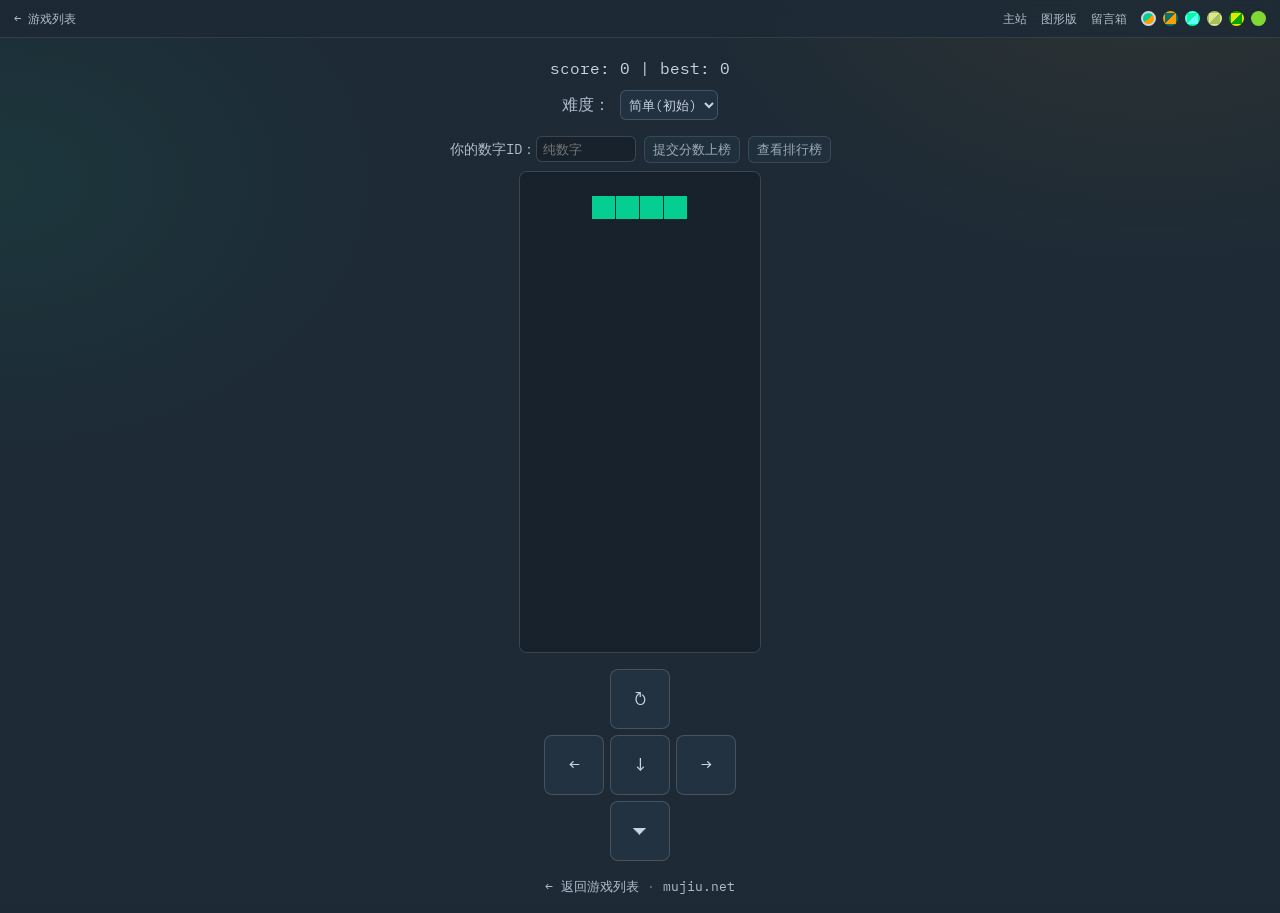
<file: tetris/index.html>
<!DOCTYPE html>
<html lang="zh-CN">
<head>
<meta charset="UTF-8">
<meta name="viewport" content="width=device-width, initial-scale=1.0, maximum-scale=1.0, user-scalable=no">
<title>tetris | visitor@game.mujiu.net</title>
<link rel="preconnect" href="https://fonts.googleapis.com">
<link rel="preconnect" href="https://fonts.gstatic.com" crossorigin>
<link rel="stylesheet" href="/theme.css?v=20260924">
<style>
*{margin:0;padding:0;box-sizing:border-box}
body{
  min-height:100vh;
  display:flex;
  flex-direction:column;
  align-items:center;
  justify-content:center;
  padding:56px 1rem 1rem;
}
#game{
  border:1px solid var(--line-strong);
  background:var(--body-2);
  max-width:100%;
  border-radius:8px;
}
.info{
  margin-bottom:0.5rem;
  text-align:center;
}
.difficulty{
  margin-bottom:0.5rem;
  color:var(--text-200);
}
.difficulty select{
  background:var(--panel);
  color:var(--text-100);
  border:1px solid var(--line-strong);
  padding:4px;
  border-radius:6px;
  font-family:inherit;
}
.rank-area{
  margin:0.5rem 0;
  font-size:14px;
  color:var(--text-200);
}
.rank-area input{
  background:var(--body-2);
  color:var(--text-100);
  border:1px solid var(--line-strong);
  padding:3px 6px;
  width:100px;
  border-radius:6px;
  font-family:inherit;
}
.rank-area button{
  background:var(--panel);
  color:var(--text-100);
  border:1px solid var(--line-strong);
  padding:3px 8px;
  cursor:pointer;
  opacity:.75;
  border-radius:6px;
  font-family:inherit;
}
.ctrl{
  margin-top:1rem;
  display:grid;
  grid-template-columns: repeat(3,60px);
  gap:6px;
}
.ctrl button{
  width:60px;height:60px;
  border:1px solid var(--line-strong);
  background:var(--panel);
  color:var(--text-100);
  font-size:18px;
  border-radius:8px;
  font-family:inherit;
  transition:border-color .16s,color .16s;
}
.ctrl button:hover{border-color:var(--primary);color:var(--primary)}
.back{
  margin-top:1rem;
  color:var(--text-300);
  font-size:13px;
}
.back a{color:var(--text-200);text-decoration:none}
.back a:hover{color:var(--primary)}
</style>
<script src="/theme.js?v=20260924"></script>
</head>
<body>
<div class="mj-top">
  <a href="/">← 游戏列表</a>
  <span class="sp"><a href="https://mujiu.net">主站</a><a href="https://gui.mujiu.net">图形版</a><a href="https://ask.mujiu.net">留言箱</a></span>
</div>
<div class="info">score: <span id="score">0</span> | best: <span id="localBest">0</span></div>
<div class="difficulty">难度：
    <select id="diff">
        <option value="1000">简单(初始)</option>
        <option value="600">普通</option>
        <option value="300">困难</option>
    </select>
</div>
<div class="rank-area">
    你的数字ID：<input type="text" id="uid" placeholder="纯数字" maxlength="12">
    <button id="submitScore" disabled>提交分数上榜</button>
    <button id="showRank" disabled>查看排行榜</button>
</div>
<canvas id="game"></canvas>
<div class="ctrl">
<div></div>
<button data-op="rotate">↻</button>
<div></div>
<button data-op="left">←</button>
<button data-op="down">↓</button>
<button data-op="right">→</button>
<div></div>
<button data-op="fastDrop">⏷</button>
<div></div>
</div>
<div class="back"><a href="/">← 返回游戏列表</a> · <a href="https://mujiu.net">mujiu.net</a></div>
<script>
const canvas = document.getElementById('game');
const ctx = canvas.getContext('2d');
const scoreEl = document.getElementById('score');
const localBestEl = document.getElementById('localBest');
const diffSelect = document.getElementById('diff');
const uidInput = document.getElementById('uid');
const submitBtn = document.getElementById('submitScore');
const rankBtn = document.getElementById('showRank');

const COLS = 10;
const ROWS = 20;
const BLOCK_SIZE = Math.min(24, Math.floor((window.innerWidth - 32) / COLS));
canvas.width = BLOCK_SIZE * COLS;
canvas.height = BLOCK_SIZE * ROWS;

// 方块形状
const SHAPES = [
  [[1,1,1,1]],
  [[1,1],[1,1]],
  [[0,1,0],[1,1,1]],
  [[1,0,0],[1,1,1]],
  [[0,0,1],[1,1,1]],
  [[1,1,0],[0,1,1]],
  [[0,1,1],[1,1,0]]
];
const COLORS = ['#05CE91','#FFD166','#60a5fa','#FF9D00','#b388ff','#35a87c','#f87171'];

let board = Array.from({length:ROWS},()=>Array(COLS).fill(0));
let currentShape, currentX, currentY, currentColor;
let score = 0;
let loop;
let gameOverFlag = false;

const STORAGE_KEY = "tetris_best";
let localBest = Number(localStorage.getItem(STORAGE_KEY)) || 0;
localBestEl.textContent = localBest;
if(localStorage.getItem("game_uid")) uidInput.value = localStorage.getItem("game_uid");

// 消行计分（带连消额外奖励，比赛通用分值）
function getClearScore(lineCount) {
  const scoreMap = {
    1: 100,
    2: 300,
    3: 600,
    4: 1000
  }
  return scoreMap[lineCount] || 0;
}

function newShape(){
  const idx = Math.floor(Math.random()*SHAPES.length);
  currentShape = SHAPES[idx];
  currentColor = COLORS[idx];
  currentX = Math.floor((COLS - currentShape[0].length)/2);
  currentY = 0;
  if(checkCollision(currentX, currentY, currentShape)){
    gameOverFlag = true;
    clearInterval(loop);
    if(score > localBest){
      localBest = score;
      localStorage.setItem(STORAGE_KEY, localBest);
      localBestEl.textContent = localBest;
    }
    alert("game over! refresh to restart");
  }
}
function checkCollision(x,y,shape){
  for(let row=0;row<shape.length;row++){
    for(let col=0;col<shape[row].length;col++){
      if(shape[row][col]){
        const nx = x+col;
        const ny = y+row;
        if(nx<0||nx>=COLS||ny>=ROWS||(ny>=0&&board[ny][nx])) return true;
      }
    }
  }
  return false;
}
function rotate(shape){
  const rows = shape.length;
  const cols = shape[0].length;
  let res = Array.from({length:cols},()=>Array(rows).fill(0));
  for(let r=0;r<rows;r++) for(let c=0;c<cols;c++) res[c][rows-1-r]=shape[r][c];
  return res;
}
function lock(){
  for(let r=0;r<currentShape.length;r++){
    for(let c=0;c<currentShape[r].length;c++){
      if(currentShape[r][c]) board[currentY+r][currentX+c] = currentColor;
    }
  }
  let clearLines = 0;
  for(let r=ROWS-1;r>=0;r--){
    if(board[r].every(v=>v!==0)){
      board.splice(r,1);
      board.unshift(Array(COLS).fill(0));
      clearLines++;
      r++;
    }
  }
  if(clearLines>0){
    const addScore = getClearScore(clearLines);
    score += addScore;
    scoreEl.textContent = score;
    // ✅ 实时更新最高分，中途退出也能保存
    if(score > localBest){
      localBest = score;
      localStorage.setItem(STORAGE_KEY, localBest);
      localBestEl.textContent = localBest;
    }
  }
  newShape();
}
function draw(){
  ctx.fillStyle="#16212b";
  ctx.fillRect(0,0,canvas.width,canvas.height);
  for(let r=0;r<ROWS;r++){
    for(let c=0;c<COLS;c++){
      if(board[r][c]){
        ctx.fillStyle=board[r][c];
        ctx.fillRect(c*BLOCK_SIZE, r*BLOCK_SIZE, BLOCK_SIZE-1, BLOCK_SIZE-1);
      }
    }
  }
  ctx.fillStyle=currentColor;
  for(let r=0;r<currentShape.length;r++){
    for(let c=0;c<currentShape[r].length;c++){
      if(currentShape[r][c]) ctx.fillRect((currentX+c)*BLOCK_SIZE,(currentY+r)*BLOCK_SIZE,BLOCK_SIZE-1,BLOCK_SIZE-1);
    }
  }
}
function update(){
  if(!checkCollision(currentX, currentY+1, currentShape)) currentY++;
  else lock();
  draw();
}
function restartGame(){
  clearInterval(loop);
  board = Array.from({length:ROWS},()=>Array(COLS).fill(0));
  score = 0;
  scoreEl.textContent=0;
  gameOverFlag = false;
  newShape();
  draw();
  loop = setInterval(update, Number(diffSelect.value));
}
restartGame();
diffSelect.onchange = restartGame;

document.addEventListener('keydown',e=>{
  if(gameOverFlag) return;
  if(e.key==="ArrowLeft"&&!checkCollision(currentX-1,currentY,currentShape)) currentX--;
  if(e.key==="ArrowRight"&&!checkCollision(currentX+1,currentY,currentShape)) currentX++;
  if(e.key==="ArrowDown"&&!checkCollision(currentX,currentY+1,currentShape)) currentY++;
  if(e.key==="ArrowUp"){
    const rotated = rotate(currentShape);
    if(!checkCollision(currentX,currentY,rotated)) currentShape = rotated;
  }
  if(e.key===" "){
    while(!checkCollision(currentX,currentY+1,currentShape)) currentY++;
    lock();
  }
  draw();
})
document.querySelectorAll('[data-op]').forEach(btn=>{
  btn.onclick=()=>{
    if(gameOverFlag) return;
    const op = btn.dataset.op;
    if(op==="left"&&!checkCollision(currentX-1,currentY,currentShape)) currentX--;
    if(op==="right"&&!checkCollision(currentX+1,currentY,currentShape)) currentX++;
    if(op==="down"&&!checkCollision(currentX,currentY+1,currentShape)) currentY++;
    if(op==="rotate"){
      const rotated = rotate(currentShape);
      if(!checkCollision(currentX,currentY,rotated)) currentShape = rotated;
    }
    if(op==="fastDrop"){
      while(!checkCollision(currentX,currentY+1,currentShape)) currentY++;
      lock();
    }
    draw();
  }
})
</script>
</body>
</html>
</file>
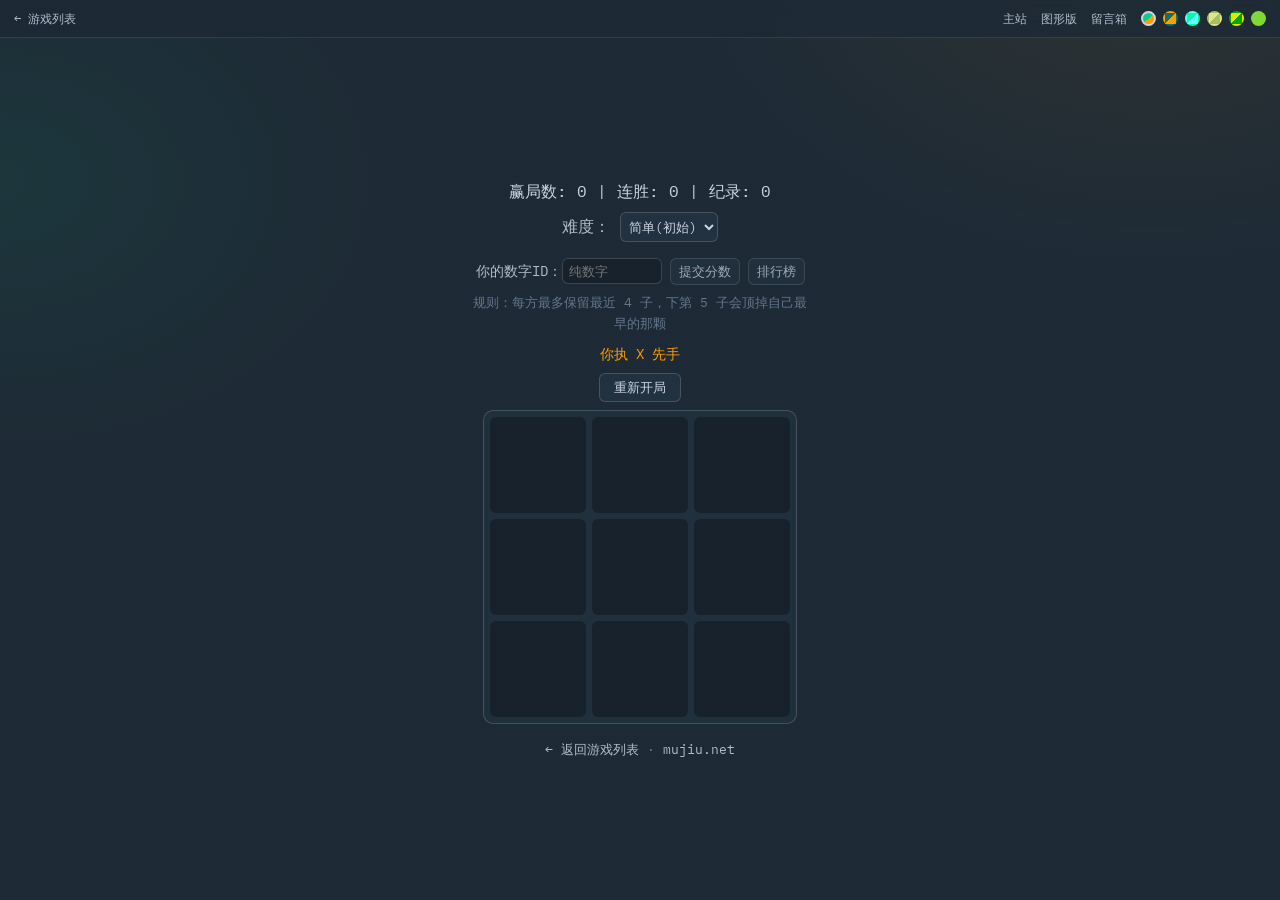
<file: tictactoe/index.html>
<!DOCTYPE html>
<html lang="zh-CN">
<head>
<meta charset="UTF-8">
<meta name="viewport" content="width=device-width, initial-scale=1.0, maximum-scale=1.0, user-scalable=no">
<title>tictactoe | visitor@game.mujiu.net</title>
<link rel="preconnect" href="https://fonts.googleapis.com">
<link rel="preconnect" href="https://fonts.gstatic.com" crossorigin>
<link rel="stylesheet" href="/theme.css?v=20260924">
<style>
*{margin:0;padding:0;box-sizing:border-box}
body{min-height:100vh;display:flex;flex-direction:column;align-items:center;justify-content:center;padding:56px 1rem 1rem;touch-action:manipulation}
.info{margin-bottom:.5rem;text-align:center}
.difficulty{margin-bottom:.5rem;color:var(--text-200)}
.difficulty select{background:var(--panel);color:var(--text-100);border:1px solid var(--line-strong);padding:4px;border-radius:6px;font-family:inherit}
.rank-area{margin:.5rem 0;font-size:14px;color:var(--text-200)}
.rank-area input{background:var(--body-2);color:var(--text-100);border:1px solid var(--line-strong);padding:3px 6px;width:100px;border-radius:6px;font-family:inherit}
.rank-area button{background:var(--panel);color:var(--text-100);border:1px solid var(--line-strong);padding:3px 8px;cursor:pointer;opacity:.75;border-radius:6px;font-family:inherit}
.status{margin-bottom:.5rem;color:var(--secondary);font-size:14px}
.rule{margin-bottom:.5rem;color:var(--text-300);font-size:13px;max-width:340px;text-align:center}
.newbtn{margin-bottom:.5rem}
.newbtn button{background:var(--panel);color:var(--text-100);border:1px solid var(--line-strong);padding:4px 14px;cursor:pointer;border-radius:6px;font-family:inherit;transition:border-color .16s,color .16s}
.newbtn button:hover{border-color:var(--primary);color:var(--primary)}
#board{display:grid;grid-template-columns:repeat(3,min(96px,calc((100vw - 40px)/3)));gap:6px;background:color-mix(in srgb,var(--panel) 78%,transparent);border:1px solid var(--line-strong);padding:6px;border-radius:10px}
.cell{height:min(96px,calc((100vw - 40px)/3));background:var(--body-2);border-radius:6px;display:flex;align-items:center;justify-content:center;font-size:44px;cursor:pointer;user-select:none;color:var(--text-100);transition:background .16s}
.cell:hover{background:color-mix(in srgb,var(--primary) 14%,var(--body-2))}
.cell.taken{cursor:default}
.cell.taken:hover{background:var(--body-2)}
.back{margin-top:1rem;color:var(--text-300);font-size:13px}
.back a{color:var(--text-200);text-decoration:none}
.back a:hover{color:var(--primary)}
</style>
<script src="/theme.js?v=20260924"></script>
</head>
<body>
<div class="mj-top">
  <a href="/">← 游戏列表</a>
  <span class="sp"><a href="https://mujiu.net">主站</a><a href="https://gui.mujiu.net">图形版</a><a href="https://ask.mujiu.net">留言箱</a></span>
</div>
<div class="info">赢局数: <span id="score">0</span> | 连胜: <span id="streak">0</span> | 纪录: <span id="localBest">0</span></div>
<div class="difficulty">难度：
    <select id="diff">
        <option value="1">简单(初始)</option>
        <option value="2">普通</option>
        <option value="3">困难</option>
    </select>
</div>
<div class="rank-area">
    你的数字ID：<input type="text" id="uid" placeholder="纯数字" maxlength="12">
    <button id="submitScore" disabled>提交分数</button>
    <button id="showRank" disabled>排行榜</button>
</div>
<div class="rule">规则：每方最多保留最近 4 子，下第 5 子会顶掉自己最早的那颗</div>
<div class="status" id="status">你执 X 先手</div>
<div class="newbtn"><button id="newGame">重新开局</button></div>
<div id="board"></div>
<div class="back"><a href="/">← 返回游戏列表</a> · <a href="https://mujiu.net">mujiu.net</a></div>
<script>
const scoreEl=document.getElementById('score'),bestEl=document.getElementById('localBest');
const streakEl=document.getElementById('streak');
const diffSel=document.getElementById('diff'),uidInput=document.getElementById('uid');
const statusEl=document.getElementById('status'),boardEl=document.getElementById('board');
const KEY='tic_streak';   // ✅ 纪录改为最高连胜
let best=Number(localStorage.getItem(KEY))||0;bestEl.textContent=best;
if(localStorage.getItem('game_uid'))uidInput.value=localStorage.getItem('game_uid');
const MAX_PER=4;
let board=[],turn,gameOver;
let wins=0,streak=0;      // ✅ 赢局数 + 当前连胜
let p1Moves=[],p2Moves=[];

function reset(){
  board=Array(9).fill(0);
  p1Moves=[];p2Moves=[];
  turn=1;gameOver=false;
  boardEl.innerHTML='';
  for(let i=0;i<9;i++){
    const d=document.createElement('div');d.className='cell';d.dataset.i=i;
    d.textContent='';d.addEventListener('click',()=>playerMove(+d.dataset.i));
    boardEl.appendChild(d);
  }
  statusEl.textContent='你执 X 先手';
}
function recordWin(){
  wins++;streak++;
  scoreEl.textContent=wins;streakEl.textContent=streak;
  if(streak>best){best=streak;localStorage.setItem(KEY,best);bestEl.textContent=best;}
}
function recordLose(){streak=0;streakEl.textContent=0;}
function place(i,p){
  board[i]=p;
  const list=p===1?p1Moves:p2Moves;
  list.push(i);
  if(list.length>MAX_PER){
    const old=list.shift();
    board[old]=0;
  }
}
function isWin(brd,p){
  const lines=[[0,1,2],[3,4,5],[6,7,8],[0,3,6],[1,4,7],[2,5,8],[0,4,8],[2,4,6]];
  return lines.some(([a,b,c])=>brd[a]===p&&brd[b]===p&&brd[c]===p);
}
function checkWin(p){return isWin(board,p);}
function drawBoard(){
  for(let i=0;i<9;i++){
    const d=boardEl.children[i];
    d.textContent=board[i]===1?'X':board[i]===2?'O':'';
    if(board[i])d.classList.add('taken');else d.classList.remove('taken');
  }
}
function emptyCells(){const e=[];board.forEach((v,i)=>{if(!v)e.push(i);});return e;}
function simulateMove(p,i){
  const sim=board.slice();
  const list=p===1?[...p1Moves]:[...p2Moves];
  list.push(i);
  let removed=null;
  if(list.length>MAX_PER)removed=list.shift();
  sim[i]=p;
  if(removed!==null)sim[removed]=0;
  return sim;
}
function findWinning(p){
  for(const i of emptyCells()){
    const sim=simulateMove(p,i);
    if(isWin(sim,p))return i;
  }
  return -1;
}
function findBlocking(){
  for(const i of emptyCells()){
    const sim=simulateMove(1,i);
    if(isWin(sim,1))return i;
  }
  return -1;
}
function aiMove(){
  const empty=emptyCells();
  if(!empty.length)return -1;
  const diff=diffSel.value;
  if(diff==='1')return empty[Math.floor(Math.random()*empty.length)];
  const w=findWinning(2);
  if(w!==-1)return w;
  const b=findBlocking();
  if(b!==-1)return b;
  const center=4;
  if(board[center]===0&&(diff==='2'||diff==='3'))return center;
  const corners=[0,2,6,8];
  const openC=corners.filter(i=>board[i]===0);
  if(openC.length&&(diff==='2'||diff==='3'))return openC[Math.floor(Math.random()*openC.length)];
  if(diff==='3'){
    for(const i of empty){
      const sim=simulateMove(1,i);
      if(isWin(sim,1))return i;
    }
  }
  return empty[Math.floor(Math.random()*empty.length)];
}
function playerMove(i){
  if(gameOver||board[i]!==0)return;
  place(i,1);drawBoard();
  if(checkWin(1)){gameOver=true;recordWin();statusEl.textContent='你赢了！点击重新开局';return;}
  if(emptyCells().length===0){gameOver=true;recordLose();statusEl.textContent='平局！点击重新开局';return;}
  setTimeout(()=>{
    if(gameOver)return;
    const pos=aiMove();
    if(pos>=0){
      place(pos,2);drawBoard();
      if(checkWin(2)){gameOver=true;recordLose();statusEl.textContent='AI 赢了！点击重新开局';return;}
      if(emptyCells().length===0){gameOver=true;recordLose();statusEl.textContent='平局！点击重新开局';return;}
      statusEl.textContent='轮到你了 (X)';
    }
  },200);
}
document.getElementById('newGame').onclick=reset;
diffSel.onchange=reset;
reset();
</script>
</body>
</html>
</file>
<file: theme.css>
@import url("https://fonts.googleapis.com/css2?family=IBM+Plex+Mono:wght@400;500;600;700&display=swap");

/* ==========================================================================
   mujiu 站点统一设计令牌（game / ask / gui 共用）
   —— 唯一真源是主站 src/components/styles/themes.ts 的 dark 主题。
   改色请同步两处，否则站点之间会再次分叉。
   ========================================================================== */

:root {
  --body: #1D2A35;
  --body-2: #16212b;
  --panel: #22313f;
  --card: #22313f;
  --primary: #05CE91;
  --secondary: #FF9D00;
  --text-100: #cbd5e1;
  --text-200: #B2BDCC;
  --text-300: #64748b;
  --line: rgba(255, 255, 255, 0.09);
  --line-strong: rgba(255, 255, 255, 0.16);
  --danger: #f87171;
  --scan: rgba(255, 255, 255, 0.014);
  --font-mono: "IBM Plex Mono", ui-monospace, SFMono-Regular, Menlo, Consolas,
    monospace;
}

*,
*::before,
*::after {
  box-sizing: border-box;
}

html {
  -webkit-text-size-adjust: 100%;
}

body {
  margin: 0;
  background-color: var(--body);
  background-image: radial-gradient(
      800px 600px at 90% -10%,
      color-mix(in srgb, var(--secondary) 8%, transparent),
      transparent 60%
    ),
    radial-gradient(
      700px 500px at 0% 20%,
      color-mix(in srgb, var(--primary) 7%, transparent),
      transparent 55%
    );
  background-attachment: fixed;
  color: var(--text-100);
  font-family: var(--font-mono);
  line-height: 1.6;
  min-height: 100vh;
}

/* 复古扫线，与主站/gui 的质感一致 */
body::after {
  content: "";
  position: fixed;
  inset: 0;
  pointer-events: none;
  z-index: 9999;
  background: repeating-linear-gradient(
    0deg,
    var(--scan) 0 1px,
    transparent 1px 2px
  );
  opacity: 0.5;
}

a {
  color: var(--primary);
  text-decoration: none;
}
a:hover {
  text-decoration: underline;
  text-underline-offset: 3px;
}

::selection {
  background: var(--primary);
  color: var(--body);
}

/* ---------- 统一容器 ---------- */
.shell {
  max-width: 1020px;
  margin: 0 auto;
  padding: 22px 18px 60px;
}

/* ---------- 统一顶栏 ---------- */
.mj-bar {
  display: flex;
  align-items: center;
  justify-content: space-between;
  gap: 16px;
  flex-wrap: wrap;
  padding: 12px 18px;
  margin-bottom: 22px;
  border: 1px solid var(--line);
  border-radius: 12px;
  background: color-mix(in srgb, var(--panel) 70%, transparent);
  backdrop-filter: blur(10px);
  font-size: 13px;
}
.mj-bar .brand {
  display: flex;
  align-items: center;
  gap: 10px;
  font-weight: 600;
}
.mj-bar .logo {
  width: 30px;
  height: 30px;
  display: grid;
  place-items: center;
  border-radius: 7px;
  background: var(--primary);
  color: var(--body);
  font-weight: 700;
  font-size: 16px;
  box-shadow: 0 0 18px color-mix(in srgb, var(--primary) 40%, transparent);
}
.mj-bar nav {
  display: flex;
  gap: 14px;
  flex-wrap: wrap;
  color: var(--text-300);
}
.mj-bar nav a {
  color: var(--text-200);
}
.mj-bar nav a:hover {
  color: var(--primary);
  text-decoration: none;
}
.mj-bar nav a[aria-current="page"] {
  color: var(--primary);
}

/* ---------- 统一页脚 ---------- */
.mj-foot {
  margin-top: 36px;
  padding-top: 20px;
  border-top: 1px solid var(--line);
  color: var(--text-300);
  font-size: 12px;
  text-align: center;
}
.mj-foot .g {
  color: var(--primary);
}

/* ---------- 统一按钮 ---------- */
.mj-btn {
  display: inline-flex;
  align-items: center;
  gap: 6px;
  padding: 8px 16px;
  border-radius: 8px;
  font: inherit;
  font-size: 13px;
  font-weight: 600;
  cursor: pointer;
  border: 1px solid var(--line-strong);
  background: color-mix(in srgb, var(--panel) 60%, transparent);
  color: var(--text-100);
  transition: transform 0.16s, border-color 0.16s, color 0.16s, box-shadow 0.16s;
}
.mj-btn:hover {
  transform: translateY(-1px);
  border-color: var(--primary);
  color: var(--primary);
  text-decoration: none;
}
.mj-btn-primary {
  background: var(--primary);
  color: var(--body);
  border-color: transparent;
  box-shadow: 0 6px 18px color-mix(in srgb, var(--primary) 30%, transparent);
}
.mj-btn-primary:hover {
  color: var(--body);
  box-shadow: 0 8px 24px color-mix(in srgb, var(--primary) 45%, transparent);
}
.mj-btn-danger {
  border-color: color-mix(in srgb, var(--danger) 45%, transparent);
  color: var(--danger);
}
.mj-btn-danger:hover {
  border-color: var(--danger);
  color: var(--danger);
}

/* ---------- 统一表单控件 ---------- */
.mj-input,
.mj-select,
.mj-textarea {
  width: 100%;
  padding: 9px 12px;
  border-radius: 8px;
  border: 1px solid var(--line-strong);
  background: color-mix(in srgb, var(--body-2) 82%, var(--panel));
  color: var(--text-100);
  font: inherit;
  font-size: 14px;
  transition: border-color 0.16s, box-shadow 0.16s;
}
.mj-input:focus,
.mj-select:focus,
.mj-textarea:focus {
  outline: none;
  border-color: var(--primary);
  box-shadow: 0 0 0 3px color-mix(in srgb, var(--primary) 18%, transparent);
}
.mj-textarea {
  resize: vertical;
  line-height: 1.6;
}
.mj-input::placeholder,
.mj-textarea::placeholder {
  color: var(--text-300);
}

/* ---------- 统一卡片 ---------- */
.mj-card {
  border: 1px solid var(--line);
  border-radius: 14px;
  background: color-mix(in srgb, var(--card) 82%, transparent);
  padding: 20px;
}

/* ---------- 游戏页紧凑顶栏（固定，含回主站入口） ---------- */
.mj-top {
  position: fixed;
  top: 0;
  left: 0;
  right: 0;
  z-index: 60;
  display: flex;
  align-items: center;
  justify-content: space-between;
  gap: 12px;
  padding: 9px 14px;
  font-size: 12px;
  background: color-mix(in srgb, var(--body) 88%, transparent);
  backdrop-filter: blur(8px);
  border-bottom: 1px solid var(--line);
}
.mj-top a {
  color: var(--text-200);
}
.mj-top a:hover {
  color: var(--primary);
  text-decoration: none;
}
.mj-top .sp {
  display: flex;
  gap: 14px;
}

/* ==========================================================================
   6 套主题（与主站 / gui 主页同名同色，2026-09-24 新增）
   —— /theme.js 读取 cookie mujiu_theme，把主题名写到 <html data-theme="...">；
      "dark" 就是上面的 :root 默认值，不重复定义。
      只覆盖设计令牌，换主题时所有组件自动跟随。
      与 gui 的唯一偏差：espresso 的 --text-300 由 #5b5b5b 提亮到 #8f8f8f，
      否则在 #323232 底色上分数/说明文字读不清。
   ========================================================================== */
[data-theme="light"] {
  --body: #eff3f3;
  --body-2: #e4eaea;
  --panel: #e2e8e8;
  --card: #e2e8e8;
  --primary: #027474;
  --secondary: #ff9d00;
  --text-100: #334155;
  --text-200: #475569;
  --text-300: #64748b;
  --line: rgba(4, 26, 26, 0.14);
  --line-strong: rgba(4, 26, 26, 0.26);
  --danger: #c0392b;
  --scan: rgba(0, 0, 0, 0.02);
}

[data-theme="blue-matrix"] {
  --body: #101116;
  --body-2: #070810;
  --panel: #0b1720;
  --card: #0b1720;
  --primary: #00ff9c;
  --secondary: #60fdff;
  --text-100: #ffffff;
  --text-200: #c7c7c7;
  --text-300: #76ff9f;
  --line: rgba(0, 255, 156, 0.18);
  --line-strong: rgba(0, 255, 156, 0.34);
  --danger: #ff5f5f;
}

[data-theme="espresso"] {
  --body: #323232;
  --body-2: #2a2a2a;
  --panel: #3d3d3d;
  --card: #3d3d3d;
  --primary: #e1e48b;
  --secondary: #a5c260;
  --text-100: #f7f7f7;
  --text-200: #eeeeee;
  --text-300: #8f8f8f;
  --line: rgba(255, 255, 255, 0.12);
  --line-strong: rgba(255, 255, 255, 0.22);
  --danger: #ff8a80;
}

[data-theme="green-goblin"] {
  --body: #000000;
  --body-2: #0a0a0a;
  --panel: #0d0d0d;
  --card: #0d0d0d;
  --primary: #e5e500;
  --secondary: #04a500;
  --text-100: #01ff00;
  --text-200: #04a5b2;
  --text-300: #e50101;
  --line: rgba(1, 255, 0, 0.2);
  --line-strong: rgba(1, 255, 0, 0.36);
  --danger: #ff3b3b;
}

[data-theme="ubuntu"] {
  --body: #2d0922;
  --body-2: #220618;
  --panel: #3a1230;
  --card: #3a1230;
  --primary: #80d932;
  --secondary: #80d932;
  --text-100: #ffffff;
  --text-200: #e1e9cc;
  --text-300: #cdcdcd;
  --line: rgba(255, 255, 255, 0.1);
  --line-strong: rgba(255, 255, 255, 0.2);
  --danger: #ff7a7a;
}

/* ---------- 主题切换器（由 /theme.js 注入顶栏） ---------- */
.mj-theme {
  display: flex;
  align-items: center;
  gap: 7px;
}

.mj-theme button {
  width: 15px;
  height: 15px;
  padding: 0;
  border: 2px solid transparent;
  border-radius: 50%;
  cursor: pointer;
  line-height: 0;
  transition:
    transform 0.15s ease,
    border-color 0.15s ease;
}

.mj-theme button:hover {
  transform: scale(1.15);
}

.mj-theme button.active {
  border-color: var(--text-100);
}

.mj-theme button:focus-visible {
  outline: 2px solid var(--primary);
  outline-offset: 2px;
}

@media (prefers-reduced-motion: reduce) {
  .mj-theme button,
  .mj-theme button:hover {
    transition: none;
    transform: none;
  }
}
</file>
